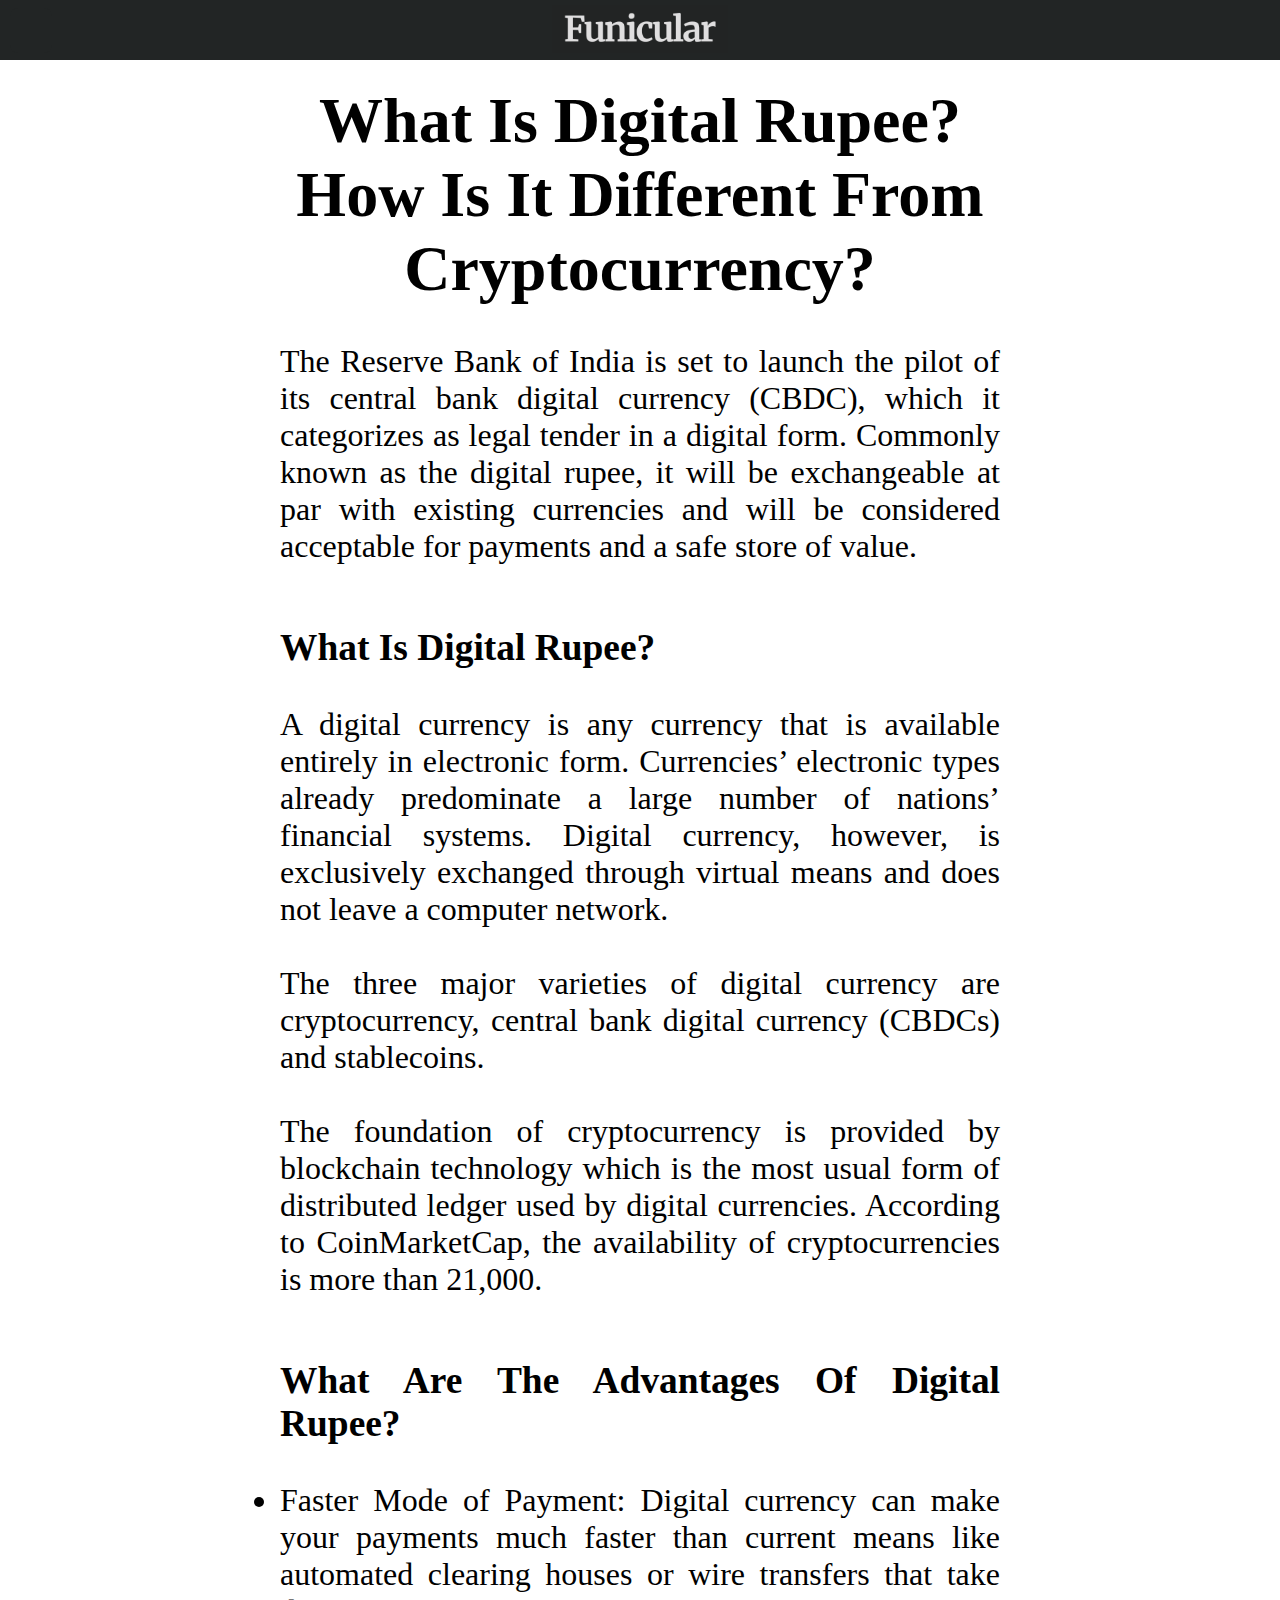
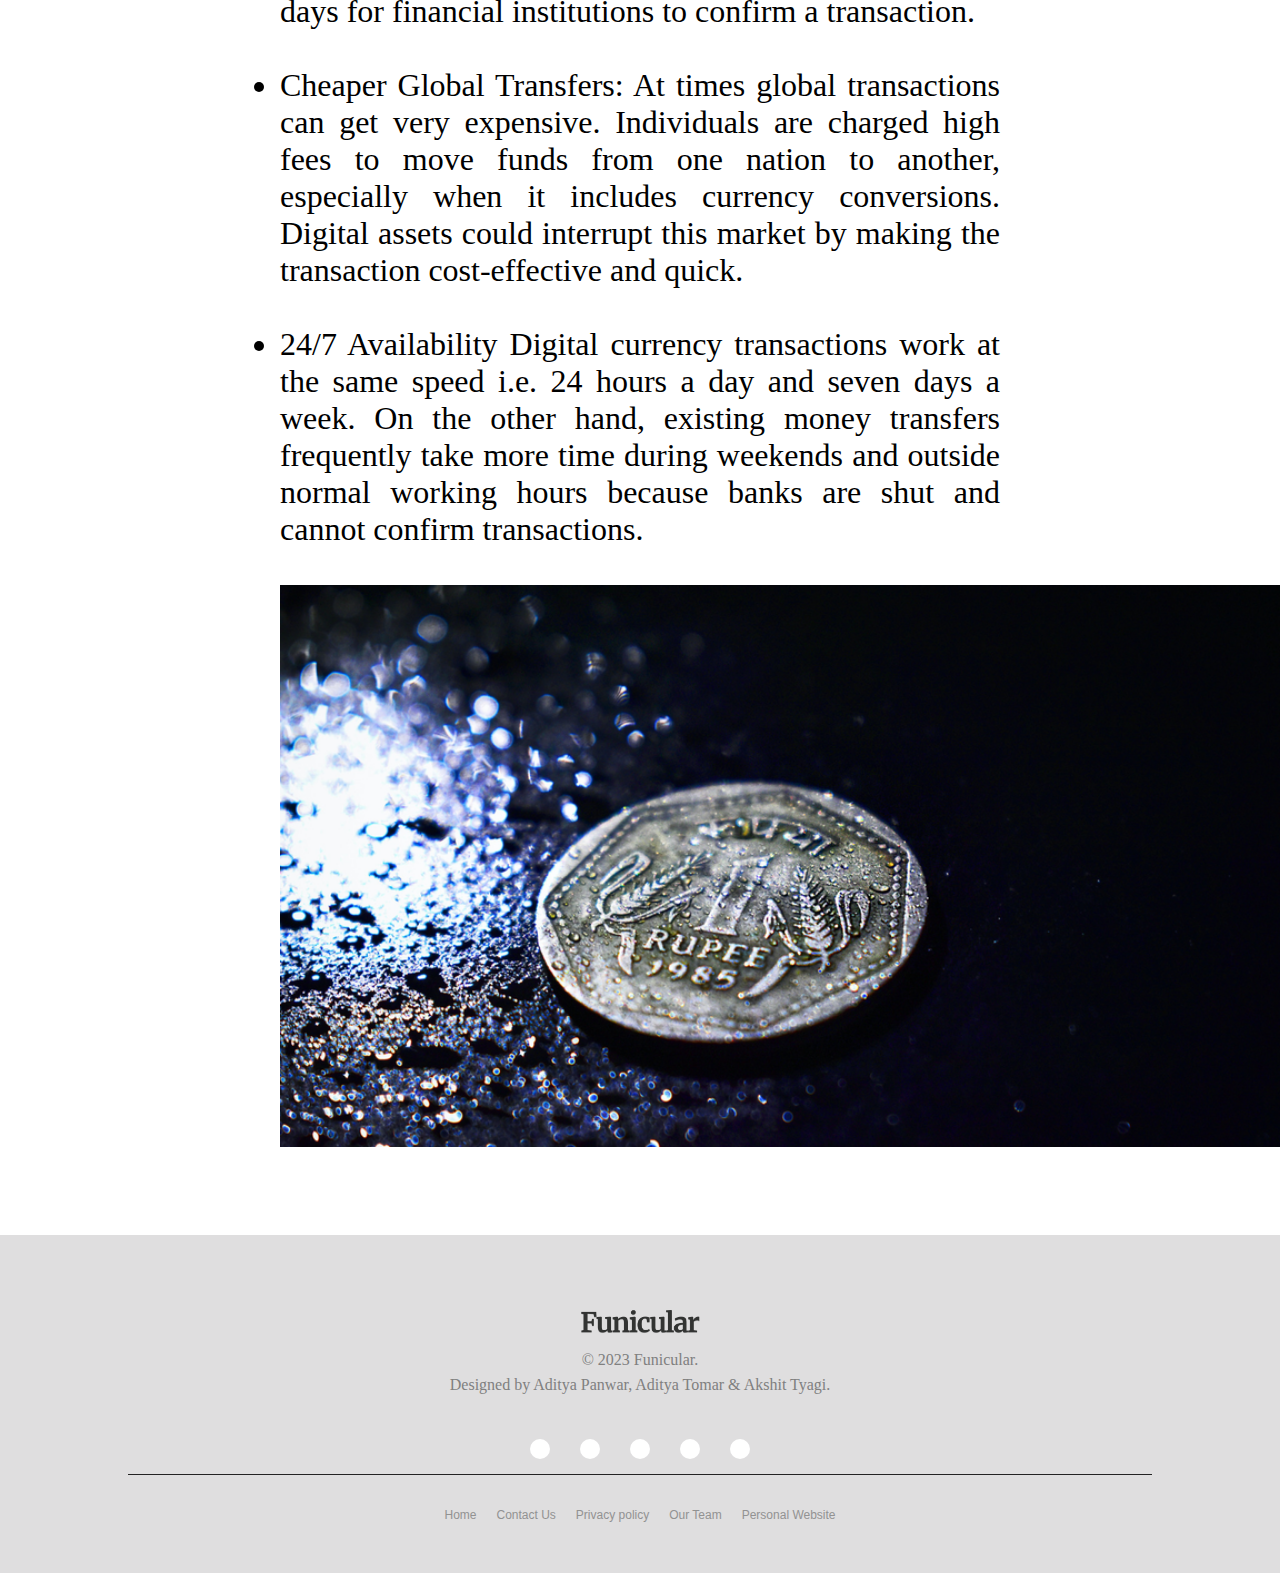
<file: digitalRupeeVsCrypto.html>
<!DOCTYPE html>
<html lang="en">

<head>
    <meta charset="UTF-8">
    <meta name="viewport" content="width=device-width, initial-scale=1.0">
    <title> What Is Digital Rupee? </title>
    <!-- fevicon -->
    <link rel="shortcut icon" href="assets/favicon_io/favicon.ico" type="image/x-icon">
    <!-- icons-->
    <link rel="stylesheet" href="https://cdnjs.cloudflare.com/ajax/libs/font-awesome/6.4.0/css/all.min.css"
        integrity="sha512-iecdLmaskl7CVkqkXNQ/ZH/XLlvWZOJyj7Yy7tcenmpD1ypASozpmT/E0iPtmFIB46ZmdtAc9eNBvH0H/ZpiBw=="
        crossorigin="anonymous" referrerpolicy="no-referrer" />
    <script src="https://ajax.googleapis.com/ajax/libs/jquery/3.5.1/jquery.min.js"></script>
    <link rel="stylesheet" href="css/header.css">
    <link rel="stylesheet" href="css/main.css">
    <link rel="stylesheet" href="css/footer.css">
</head>

<body>
    <header class="header">
        <div class="topbar">
            <div class="btn">
                <span class="fas fa-bars"></span>
            </div>
            <div class="logoblock">
                <div class="logo">
                    <span><a href="index.html">
                            <img src="assets/FunicularLogo-black.png" alt="FunicularLogo"
                                style="height: 48px;"></a></a></span>
                </div>
            </div>
            <div class="rightblock">
                <!-- for balancing the content of top bar -->
            </div>
        </div>
        <nav class="sidebar">
            <div class="text">Menu</div>
            <ul>
                <li><a href="index.html">Home</a></li>
                <li><a href="index.html">Blogs</a></li>
                <li><a href="#" id="team">Our Team <span class="fa fa-caret-down"></span></a>

                    <ul>
                        <li><a href="https://www.linkedin.com/in/adityapanwars/">Aditya</a></li>
                        <li><a href="https://www.linkedin.com/in/aditya-tomar-aba6b222b/">Aditya Tomar</a></li>
                        <li><a href="https://www.linkedin.com/in/adityapanwars/">Akshit Tyagi</a></li>
                    </ul>
                </li>
                <li><a href="https://banzo.carrd.co/">Contact Us</a></li>
                <li><a href="login.html">Login</a></li>
            </ul>
        </nav>
    </header>

    <main>
        <div style="padding: 40px 140px; margin: auto; justify-content: justify; text-align: justify; "
            class="main-body">
            <div class="main-content">
                <!-- Posting the content -->
                <h1 style="text-align: center;">What Is Digital Rupee? How Is It Different From Cryptocurrency?</h1><br>
                <div>The Reserve Bank of India is set to launch the pilot of its central bank digital currency (CBDC),
                    which it categorizes as legal tender in a digital form. Commonly known as the digital rupee, it will
                    be exchangeable at par with existing currencies and will be considered acceptable for payments and a
                    safe store of value. </div><br>
                <h3>What Is Digital Rupee?</h3><br>
                <div>A digital currency is any currency that is available entirely in electronic form. Currencies’
                    electronic types already predominate a large number of nations’ financial systems. Digital currency,
                    however, is exclusively exchanged through virtual means and does not leave a computer network.</div>
                <br>

                <div>The three major varieties of digital currency are cryptocurrency, central bank digital currency
                    (CBDCs) and stablecoins.</div><br>
                <div>The foundation of cryptocurrency is provided by blockchain technology which is the most usual form
                    of distributed ledger used by digital currencies. According to CoinMarketCap, the availability of
                    cryptocurrencies is more than 21,000. </div>
                <br>
                <h3>What Are The Advantages Of Digital Rupee?</h3><br>
                <ul class="digital">
                    <li>Faster Mode of Payment:
                        Digital currency can make your payments much faster than current means like automated clearing
                        houses or wire transfers that take days for financial institutions to confirm a transaction.
                    </li><br>
                    <li>Cheaper Global Transfers:
                        At times global transactions can get very expensive. Individuals are charged high fees to move
                        funds from one nation to another, especially when it includes currency conversions. Digital
                        assets could interrupt this market by making the transaction cost-effective and quick. </li><br>
                    <li>24/7 Availability
                        Digital currency transactions work at the same speed i.e. 24 hours a day and seven days a week.
                        On the other hand, existing money transfers frequently take more time during weekends and
                        outside normal working hours because banks are shut and cannot confirm transactions.</li>
                </ul><br>

                <div class="content-right">
                    <center>
                        <img src="assets/digitalMoneyVsCrypto.webp" alt="article" width="500px" height="auto"><br>
                    </center>
                </div>
            </div>
        </div>
    </main>
    <!-- footer -->
    <footer class="container-fluid bg-grey py-5">
        <div class="container">

            <div class="logo-part" style="border-bottom: 1px solid #232323; padding-top: 20px;">
                <a href="#"><img src="assets/FunicularLogo.png" class="w-50 logo-footer" alt="Funicular Logo"
                        height="100px" width="auto" />
                </a>
                <p>
                    &copy; 2023 Funicular.
                </p>
                <p id="designer">Designed by Aditya Panwar, Aditya Tomar & Akshit Tyagi.</p>
                <div class="social-icons">
                    <a href="https://www.instagram.com/adityapanwarrr/" target="_blank"><i
                            class="fa-brands fa-instagram"></i></a>
                    <a href="https://www.facebook.com/profile.php?id=100009645782825" target="_blank"><i
                            class="fa-brands fa-facebook"></i></a>
                    <a href="https://www.linkedin.com/in/adityapanwars/" target="_blank"><i
                            class="fa-brands fa-linkedin"></i></a>
                    <a href="https://twitter.com/adityapanwarr" target="_blank"><i class="fa-brands fa-twitter"></i></a>
                    <a href="https://github.com/BANZOM" target="_blank"><i class="fa-brands fa-github"></i></a>
                </div>

            </div>
            <div class="footerNav">
                <ul>
                    <li><a href="index.html">Home</a></li>
                    <li><a href="" target="_blank">Contact Us</a></li>
                    <li><a href="" target="_blank">Privacy policy</a></li>
                    <li><a href="">Our Team</a></li>
                    <li><a href="https://banzo.carrd.co/" target="_blank">Personal Website</a></li>
                </ul>
            </div>
        </div>
    </footer>


    <script src="js/script.js"></script>
</body>

</html>
</file>
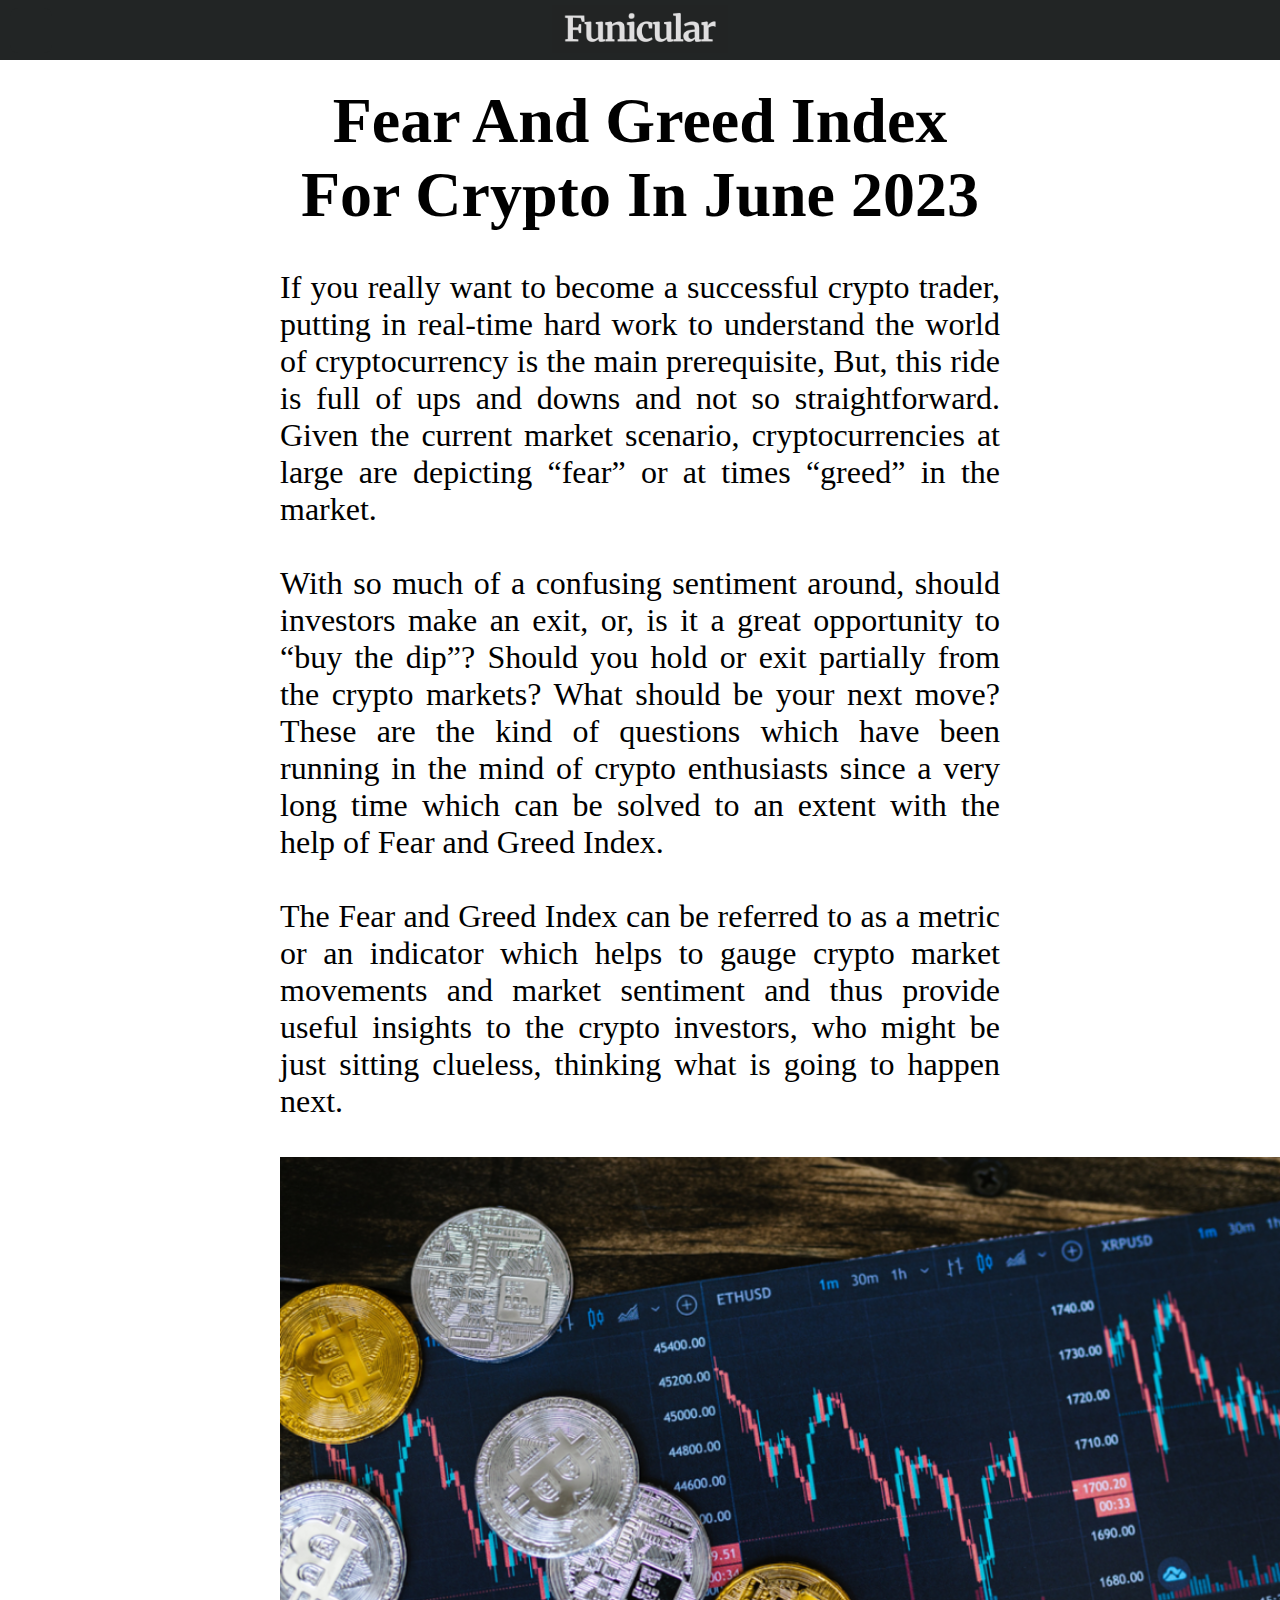
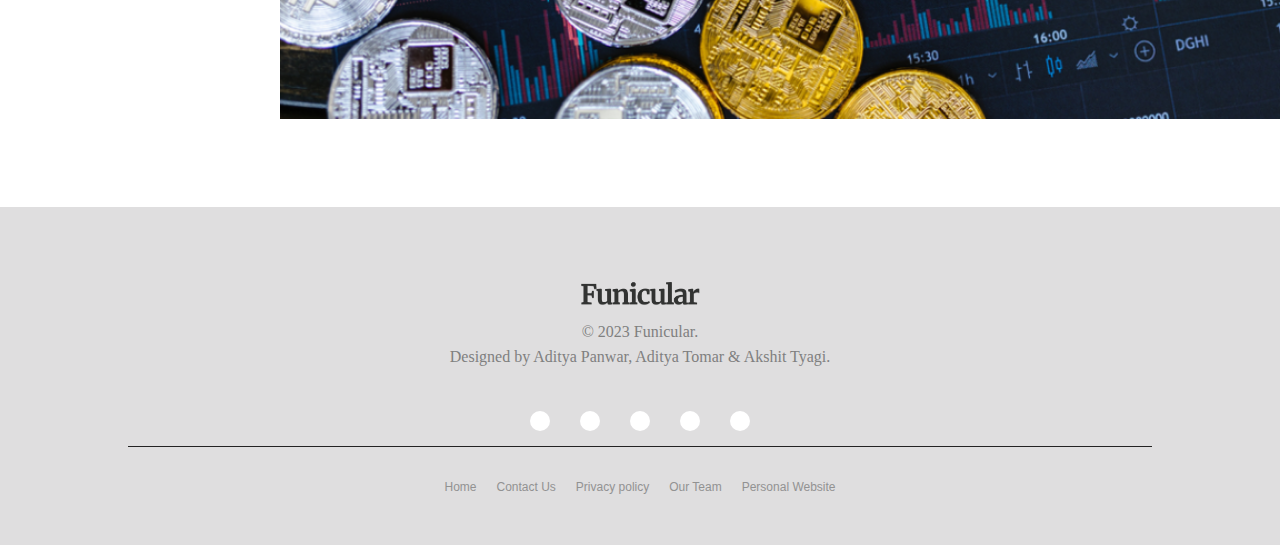
<file: fearAndGreedIndexOfCrypto.html>
<!DOCTYPE html>
<html lang="en">

<head>
    <meta charset="UTF-8">
    <meta name="viewport" content="width=device-width, initial-scale=1.0">
    <title> Fear And Greed Of Crypto </title>
    <!-- fevicon -->
    <link rel="shortcut icon" href="assets/favicon_io/favicon.ico" type="image/x-icon">
    <!-- icons-->
    <link rel="stylesheet" href="https://cdnjs.cloudflare.com/ajax/libs/font-awesome/6.4.0/css/all.min.css"
        integrity="sha512-iecdLmaskl7CVkqkXNQ/ZH/XLlvWZOJyj7Yy7tcenmpD1ypASozpmT/E0iPtmFIB46ZmdtAc9eNBvH0H/ZpiBw=="
        crossorigin="anonymous" referrerpolicy="no-referrer" />
    <script src="https://ajax.googleapis.com/ajax/libs/jquery/3.5.1/jquery.min.js"></script>
    <link rel="stylesheet" href="css/header.css">
    <link rel="stylesheet" href="css/main.css">
    <link rel="stylesheet" href="css/footer.css">
</head>

<body>
    <header class="header">
        <div class="topbar">
            <div class="btn">
                <span class="fas fa-bars"></span>
            </div>
            <div class="logoblock">
                <div class="logo">
                    <span><a href="index.html">
                            <img src="assets/FunicularLogo-black.png" alt="FunicularLogo"
                                style="height: 48px;"></a></a></span>
                </div>
            </div>
            <div class="rightblock">
                <!-- for balancing the content of top bar -->
            </div>
        </div>
        <nav class="sidebar">
            <div class="text">Menu</div>
            <ul>
                <li><a href="index.html">Home</a></li>
                <li><a href="index.html">Blogs</a></li>
                <li><a href="#" id="team">Our Team <span class="fa fa-caret-down"></span></a>

                    <ul>
                        <li><a href="https://www.linkedin.com/in/adityapanwars/">Aditya</a></li>
                        <li><a href="https://www.linkedin.com/in/aditya-tomar-aba6b222b/">Aditya Tomar</a></li>
                        <li><a href="https://www.linkedin.com/in/adityapanwars/">Akshit Tyagi</a></li>
                    </ul>
                </li>
                <li><a href="https://banzo.carrd.co/">Contact Us</a></li>
                <li><a href="login.html">Login</a></li>
            </ul>
        </nav>
    </header>

    <main>
        <div style="padding: 40px 140px; margin: auto; justify-content: justify; text-align: justify; "
            class="main-body">
            <div class="main-content">
                <!-- Posting the content -->
                <h1 style="text-align: center;">Fear And Greed Index For Crypto In June 2023</h1><br>
                <div>If you really want to become a successful crypto trader, putting in real-time hard work to
                    understand the world of cryptocurrency is the main prerequisite, But, this ride is full of ups and
                    downs and not so straightforward. Given the current market scenario, cryptocurrencies at large are
                    depicting “fear” or at times “greed” in the market.</div><br>
                <div>With so much of a confusing sentiment around, should investors make an exit, or, is it a great
                    opportunity to “buy the dip”? Should you hold or exit partially from the crypto markets? What should
                    be your next move? These are the kind of questions which have been running in the mind of crypto
                    enthusiasts since a very long time which can be solved to an extent with the help of Fear and Greed
                    Index.</div><br>
                <div>The Fear and Greed Index can be referred to as a metric or an indicator which helps to gauge crypto
                    market movements and market sentiment and thus provide useful insights to the crypto investors, who
                    might be just sitting clueless, thinking what is going to happen next.</div>
                <br>

                <div class="content-right">
                    <center>
                        <img src="assets/bitcoins.webp"
                            alt="article" width="500px" height="auto"><br>
                    </center>
                </div>
            </div>
        </div>
    </main>
    <!-- footer -->
    <footer class="container-fluid bg-grey py-5">
        <div class="container">

            <div class="logo-part" style="border-bottom: 1px solid #232323; padding-top: 20px;">
                <a href="#"><img src="assets/FunicularLogo.png" class="w-50 logo-footer" alt="Funicular Logo"
                        height="100px" width="auto" />
                </a>
                <p>
                    &copy; 2023 Funicular.
                </p>
                <p id="designer">Designed by Aditya Panwar, Aditya Tomar & Akshit Tyagi.</p>
                <div class="social-icons">
                    <a href="https://www.instagram.com/adityapanwarrr/" target="_blank"><i
                            class="fa-brands fa-instagram"></i></a>
                    <a href="https://www.facebook.com/profile.php?id=100009645782825" target="_blank"><i
                            class="fa-brands fa-facebook"></i></a>
                    <a href="https://www.linkedin.com/in/adityapanwars/" target="_blank"><i
                            class="fa-brands fa-linkedin"></i></a>
                    <a href="https://twitter.com/adityapanwarr" target="_blank"><i class="fa-brands fa-twitter"></i></a>
                    <a href="https://github.com/BANZOM" target="_blank"><i class="fa-brands fa-github"></i></a>
                </div>

            </div>
            <div class="footerNav">
                <ul>
                    <li><a href="index.html">Home</a></li>
                    <li><a href="" target="_blank">Contact Us</a></li>
                    <li><a href="" target="_blank">Privacy policy</a></li>
                    <li><a href="">Our Team</a></li>
                    <li><a href="https://banzo.carrd.co/" target="_blank">Personal Website</a></li>
                </ul>
            </div>
        </div>
    </footer>


    <script src="js/script.js"></script>
</body>

</html>
</file>
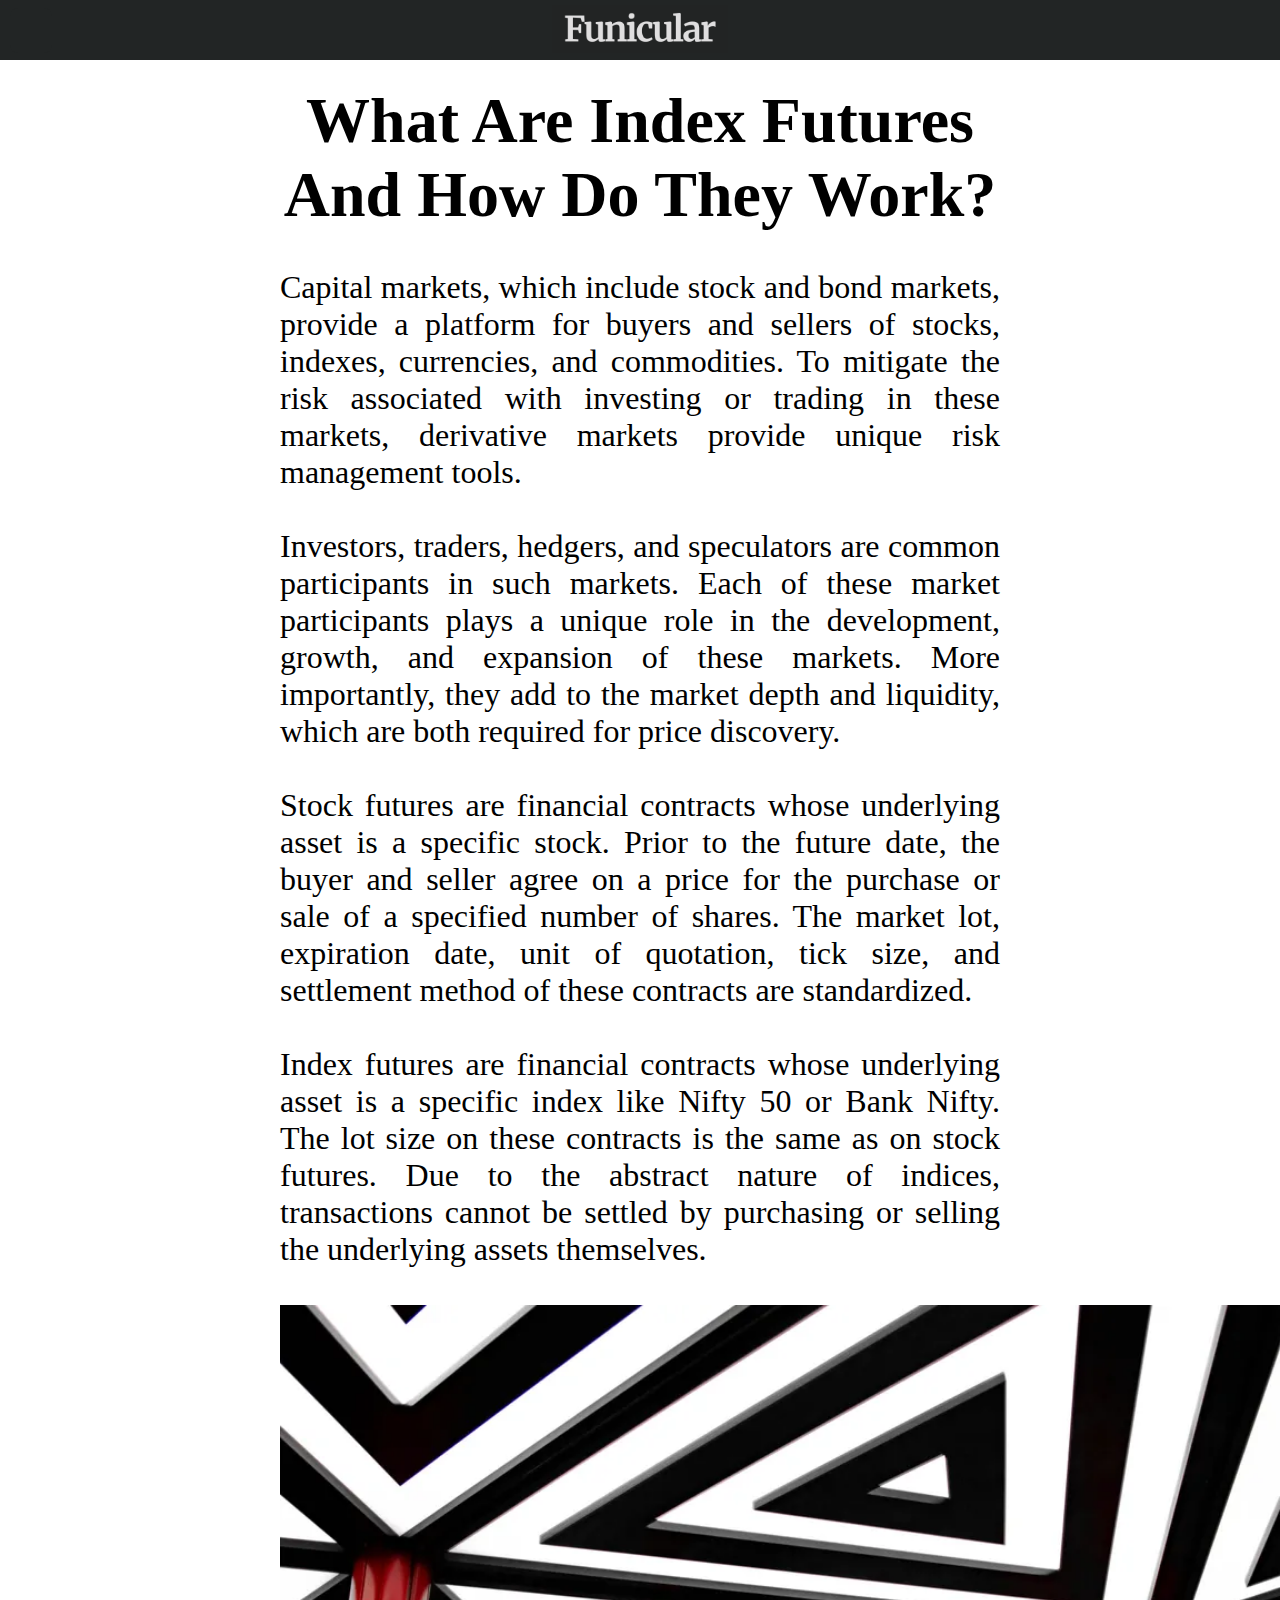
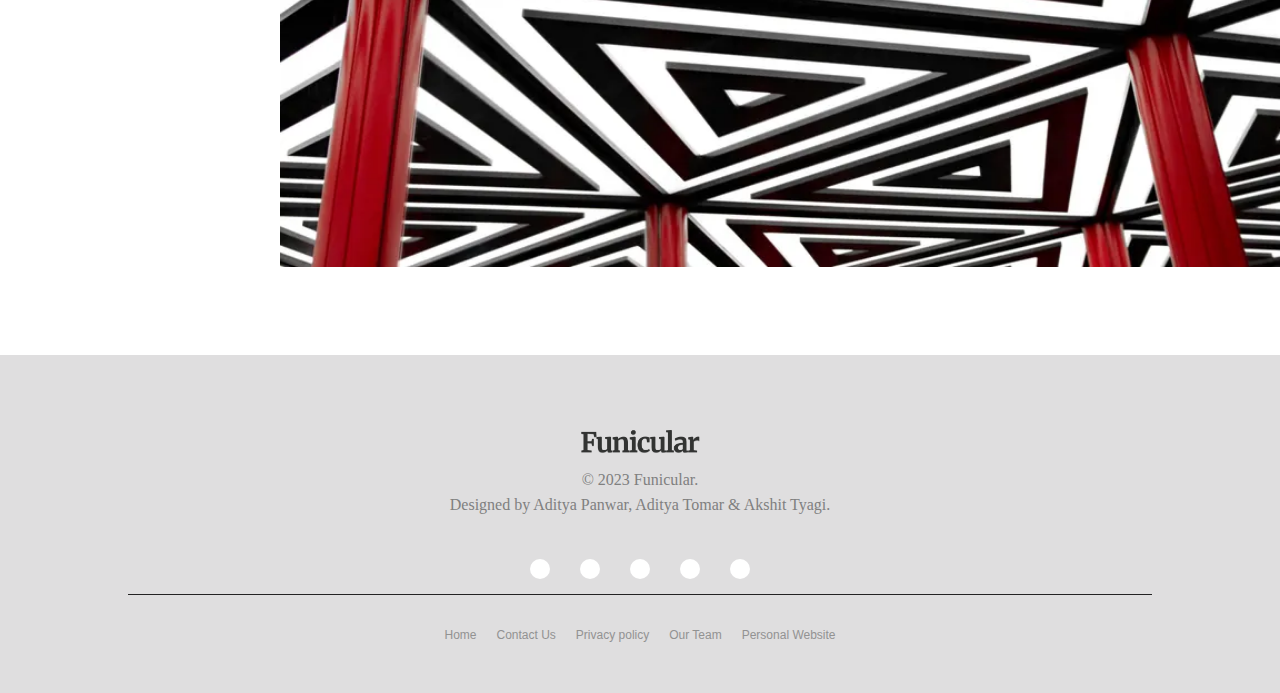
<file: indexFunds.html>
<!DOCTYPE html>
<html lang="en">

<head>
    <meta charset="UTF-8">
    <meta name="viewport" content="width=device-width, initial-scale=1.0">
    <title>About Index Funds</title>
    <!-- fevicon -->
    <link rel="shortcut icon" href="assets/favicon_io/favicon.ico" type="image/x-icon">
    <!-- icons-->
    <link rel="stylesheet" href="https://cdnjs.cloudflare.com/ajax/libs/font-awesome/6.4.0/css/all.min.css"
        integrity="sha512-iecdLmaskl7CVkqkXNQ/ZH/XLlvWZOJyj7Yy7tcenmpD1ypASozpmT/E0iPtmFIB46ZmdtAc9eNBvH0H/ZpiBw=="
        crossorigin="anonymous" referrerpolicy="no-referrer" />
    <script src="https://ajax.googleapis.com/ajax/libs/jquery/3.5.1/jquery.min.js"></script>
    <link rel="stylesheet" href="css/header.css">
    <link rel="stylesheet" href="css/main.css">
    <link rel="stylesheet" href="css/footer.css">
</head>

<body>
    <header class="header">
        <div class="topbar">
            <div class="btn">
                <span class="fas fa-bars"></span>
            </div>
            <div class="logoblock">
                <div class="logo">
                    <span><a href="index.html">
                            <img src="assets/FunicularLogo-black.png" alt="FunicularLogo"
                                style="height: 48px;"></a></a></span>
                </div>
            </div>
            <div class="rightblock">
                <!-- for balancing the content of top bar -->
            </div>
        </div>
        <nav class="sidebar">
            <div class="text">Menu</div>
            <ul>
                <li><a href="index.html">Home</a></li>
                <li><a href="index.html">Blogs</a></li>
                <li><a href="#" id="team">Our Team <span class="fa fa-caret-down"></span></a>

                    <ul>
                        <li><a href="https://www.linkedin.com/in/adityapanwars/">Aditya</a></li>
                        <li><a href="https://www.linkedin.com/in/aditya-tomar-aba6b222b/">Aditya Tomar</a></li>
                        <li><a href="https://www.linkedin.com/in/adityapanwars/">Akshit Tyagi</a></li>
                    </ul>
                </li>
                <li><a href="https://banzo.carrd.co/">Contact Us</a></li>
                <li><a href="login.html">Login</a></li>
            </ul>
        </nav>
    </header>

    <main>
        <div style="padding: 40px 140px; margin: auto; justify-content: justify; text-align: justify; " class="main-body">
            <div class="main-content">
                <h1 style="text-align: center;">What Are Index Futures And How Do They Work?</h1><br>
    <div>Capital markets, which include stock and bond markets, provide a platform for buyers and sellers of stocks, indexes, currencies, and commodities. To mitigate the risk associated with investing or trading in these markets, derivative markets provide unique risk management tools.</div><br>
    <div>Investors, traders, hedgers, and speculators are common participants in such markets. Each of these market participants plays a unique role in the development, growth, and expansion of these markets. More importantly, they add to the market depth and liquidity, which are both required for price discovery.</div><br>

    <div>Stock futures are financial contracts whose underlying asset is a specific stock. Prior to the future date, the buyer and seller agree on a price for the purchase or sale of a specified number of shares. The market lot, expiration date, unit of quotation, tick size, and settlement method of these contracts are standardized.</div><br>
    <div>Index futures are financial contracts whose underlying asset is a specific index like Nifty 50 or Bank Nifty. The lot size on these contracts is the same as on stock futures.  Due to the abstract nature of indices, transactions cannot be settled by purchasing or selling the underlying assets themselves. </div>
    <br>
    </div>
    <div class="content-right">
        <center>
          <img src="assets/index-funds.webp" alt="article" width="500px"
            height="auto"><br>
        </center>
            </div>
        </div>
    </main>
    <!-- footer -->
    <footer class="container-fluid bg-grey py-5">
        <div class="container">

            <div class="logo-part" style="border-bottom: 1px solid #232323; padding-top: 20px;">
                <a href="#"><img src="assets/FunicularLogo.png" class="w-50 logo-footer" alt="Funicular Logo"
                        height="100px" width="auto" />
                </a>
                <p>
                    &copy; 2023 Funicular.
                </p>
                <p id="designer">Designed by Aditya Panwar, Aditya Tomar & Akshit Tyagi.</p>
                <div class="social-icons">
                    <a href="https://www.instagram.com/adityapanwarrr/" target="_blank"><i
                            class="fa-brands fa-instagram"></i></a>
                    <a href="https://www.facebook.com/profile.php?id=100009645782825" target="_blank"><i
                            class="fa-brands fa-facebook"></i></a>
                    <a href="https://www.linkedin.com/in/adityapanwars/" target="_blank"><i
                            class="fa-brands fa-linkedin"></i></a>
                    <a href="https://twitter.com/adityapanwarr" target="_blank"><i class="fa-brands fa-twitter"></i></a>
                    <a href="https://github.com/BANZOM" target="_blank"><i class="fa-brands fa-github"></i></a>
                </div>

            </div>
            <div class="footerNav">
                <ul>
                    <li><a href="index.html">Home</a></li>
                    <li><a href="" target="_blank">Contact Us</a></li>
                    <li><a href="" target="_blank">Privacy policy</a></li>
                    <li><a href="">Our Team</a></li>
                    <li><a href="https://banzo.carrd.co/" target="_blank">Personal Website</a></li>
                </ul>
            </div>
        </div>
    </footer>


    <script src="js/script.js"></script>
</body>

</html>
</file>
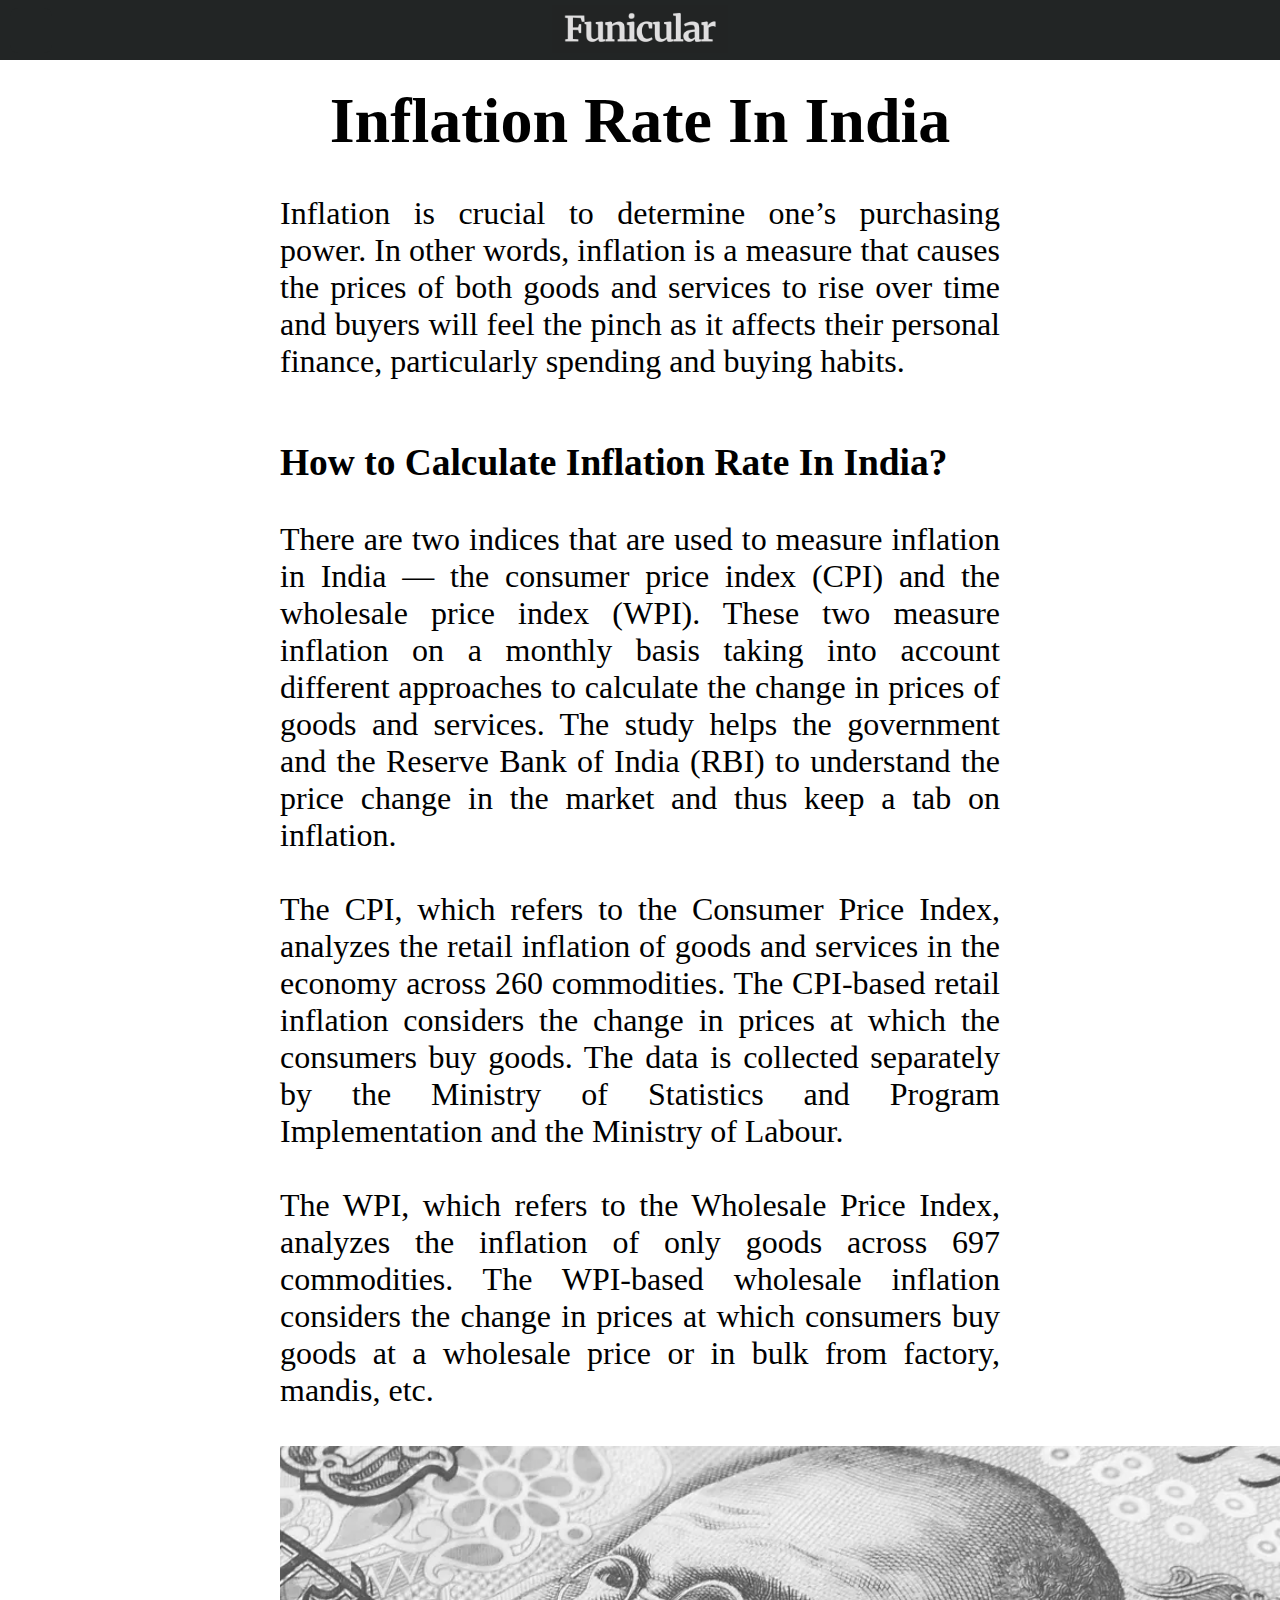
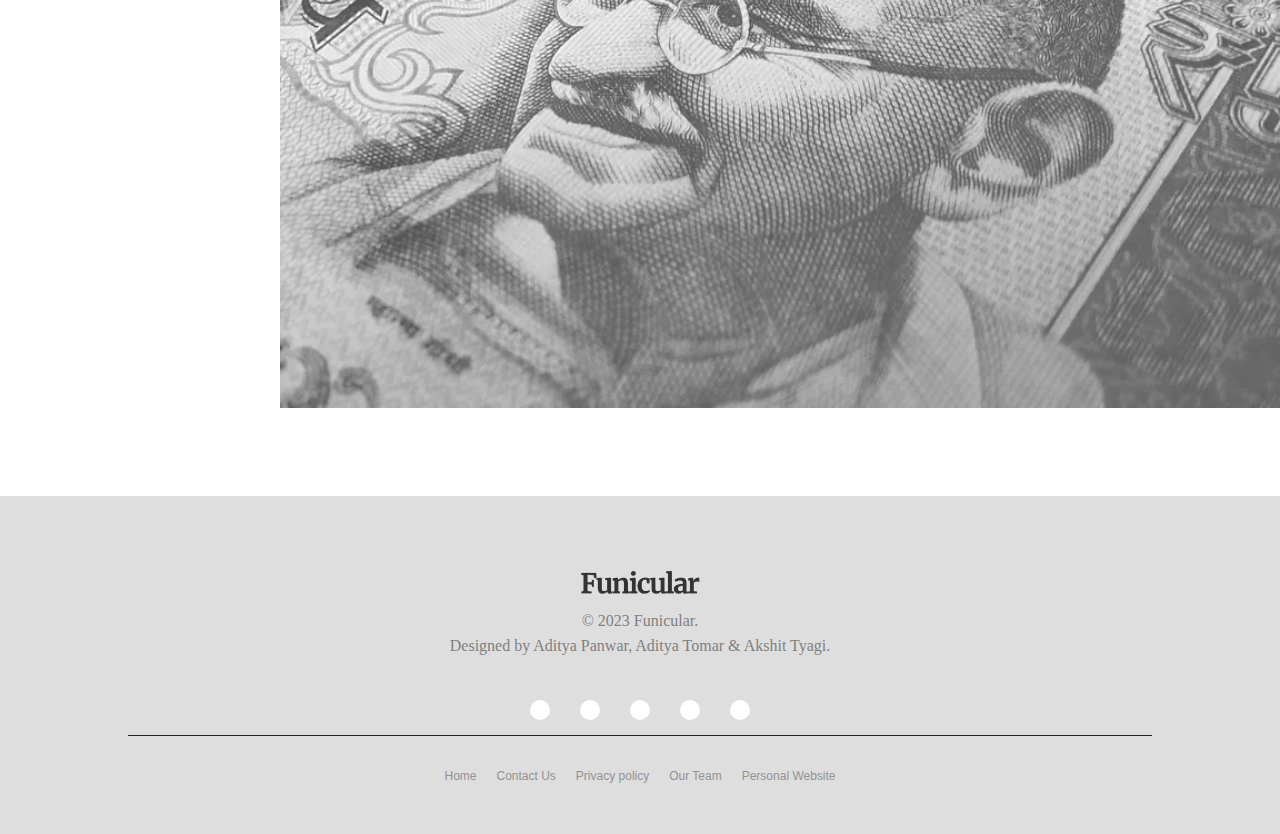
<file: inflationRateinIndia.html>
<!DOCTYPE html>
<html lang="en">

<head>
    <meta charset="UTF-8">
    <meta name="viewport" content="width=device-width, initial-scale=1.0">
    <title> Inflation Rate In India </title>
    <!-- fevicon -->
    <link rel="shortcut icon" href="assets/favicon_io/favicon.ico" type="image/x-icon">
    <!-- icons-->
    <link rel="stylesheet" href="https://cdnjs.cloudflare.com/ajax/libs/font-awesome/6.4.0/css/all.min.css"
        integrity="sha512-iecdLmaskl7CVkqkXNQ/ZH/XLlvWZOJyj7Yy7tcenmpD1ypASozpmT/E0iPtmFIB46ZmdtAc9eNBvH0H/ZpiBw=="
        crossorigin="anonymous" referrerpolicy="no-referrer" />
    <script src="https://ajax.googleapis.com/ajax/libs/jquery/3.5.1/jquery.min.js"></script>
    <link rel="stylesheet" href="css/header.css">
    <link rel="stylesheet" href="css/main.css">
    <link rel="stylesheet" href="css/footer.css">
</head>

<body>
    <header class="header">
        <div class="topbar">
            <div class="btn">
                <span class="fas fa-bars"></span>
            </div>
            <div class="logoblock">
                <div class="logo">
                    <span><a href="index.html">
                            <img src="assets/FunicularLogo-black.png" alt="FunicularLogo"
                                style="height: 48px;"></a></a></span>
                </div>
            </div>
            <div class="rightblock">
                <!-- for balancing the content of top bar -->
            </div>
        </div>
        <nav class="sidebar">
            <div class="text">Menu</div>
            <ul>
                <li><a href="index.html">Home</a></li>
                <li><a href="index.html">Blogs</a></li>
                <li><a href="#" id="team">Our Team <span class="fa fa-caret-down"></span></a>

                    <ul>
                        <li><a href="https://www.linkedin.com/in/adityapanwars/">Aditya</a></li>
                        <li><a href="https://www.linkedin.com/in/aditya-tomar-aba6b222b/">Aditya Tomar</a></li>
                        <li><a href="https://www.linkedin.com/in/adityapanwars/">Akshit Tyagi</a></li>
                    </ul>
                </li>
                <li><a href="https://banzo.carrd.co/">Contact Us</a></li>
                <li><a href="login.html">Login</a></li>
            </ul>
        </nav>
    </header>

    <main>
        <div style="padding: 40px 140px; margin: auto; justify-content: justify; text-align: justify; "
            class="main-body">
            <div class="main-content">
                <!-- Posting the content -->
                <h1 style="text-align: center;">Inflation Rate In India</h1><br>
                <div>Inflation is crucial to determine one’s purchasing power. In other words, inflation is a measure
                    that causes the prices of both goods and services to rise over time and buyers will feel the pinch
                    as it affects their personal finance, particularly spending and buying habits. </div><br>
                <h3>How to Calculate Inflation Rate In India?</h3><br>
                <div>There are two indices that are used to measure inflation in India — the consumer price index (CPI)
                    and the wholesale price index (WPI). These two measure inflation on a monthly basis taking into
                    account different approaches to calculate the change in prices of goods and services. The study
                    helps the government and the Reserve Bank of India (RBI) to understand the price change in the
                    market and thus keep a tab on inflation.

                </div><br>

                <div>The CPI, which refers to the Consumer Price Index, analyzes the retail inflation of goods and
                    services in the economy across 260 commodities. The CPI-based retail inflation considers the change
                    in prices at which the consumers buy goods. The data is collected separately by the Ministry of
                    Statistics and Program Implementation and the Ministry of Labour.</div><br>
                <div>The WPI, which refers to the Wholesale Price Index, analyzes the inflation of only goods across 697
                    commodities. The WPI-based wholesale inflation considers the change in prices at which consumers buy
                    goods at a wholesale price or in bulk from factory, mandis, etc.</div>
                <br>
                <center>
                    <img src="assets/inflation-rate.webp" alt="article" width="500px" height="auto"><br>
                </center>
            </div>

        </div>


    </main>
    <!-- footer -->
    <footer class="container-fluid bg-grey py-5">
        <div class="container">

            <div class="logo-part" style="border-bottom: 1px solid #232323; padding-top: 20px;">
                <a href="#"><img src="assets/FunicularLogo.png" class="w-50 logo-footer" alt="Funicular Logo"
                        height="100px" width="auto" />
                </a>
                <p>
                    &copy; 2023 Funicular.
                </p>
                <p id="designer">Designed by Aditya Panwar, Aditya Tomar & Akshit Tyagi.</p>
                <div class="social-icons">
                    <a href="https://www.instagram.com/adityapanwarrr/" target="_blank"><i
                            class="fa-brands fa-instagram"></i></a>
                    <a href="https://www.facebook.com/profile.php?id=100009645782825" target="_blank"><i
                            class="fa-brands fa-facebook"></i></a>
                    <a href="https://www.linkedin.com/in/adityapanwars/" target="_blank"><i
                            class="fa-brands fa-linkedin"></i></a>
                    <a href="https://twitter.com/adityapanwarr" target="_blank"><i class="fa-brands fa-twitter"></i></a>
                    <a href="https://github.com/BANZOM" target="_blank"><i class="fa-brands fa-github"></i></a>
                </div>

            </div>
            <div class="footerNav">
                <ul>
                    <li><a href="index.html">Home</a></li>
                    <li><a href="" target="_blank">Contact Us</a></li>
                    <li><a href="" target="_blank">Privacy policy</a></li>
                    <li><a href="">Our Team</a></li>
                    <li><a href="https://banzo.carrd.co/" target="_blank">Personal Website</a></li>
                </ul>
            </div>
        </div>
    </footer>


    <script src="js/script.js"></script>
</body>

</html>
</file>
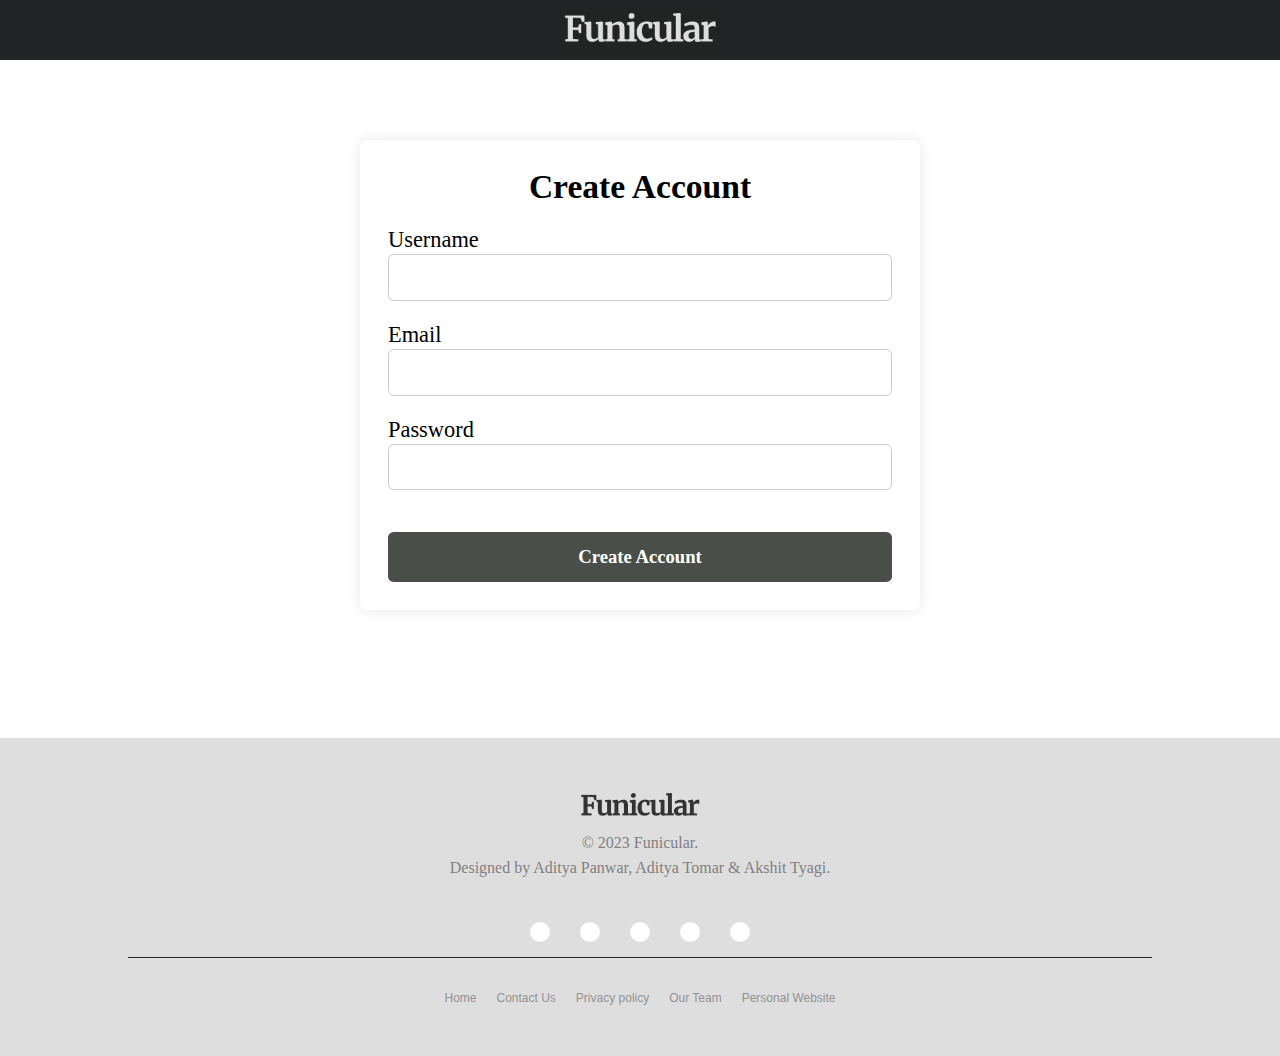
<file: login.html>
<!DOCTYPE html>
<html>

<head>
  <title>Funicular Login</title>
  <link rel="stylesheet" href="https://cdnjs.cloudflare.com/ajax/libs/font-awesome/6.4.0/css/all.min.css"
    integrity="sha512-iecdLmaskl7CVkqkXNQ/ZH/XLlvWZOJyj7Yy7tcenmpD1ypASozpmT/E0iPtmFIB46ZmdtAc9eNBvH0H/ZpiBw=="
    crossorigin="anonymous" referrerpolicy="no-referrer" />
  <link rel="shortcut icon" href="assets/favicon_io/favicon.ico" type="image/x-icon">

  <style>
    .login {
      position: static;
      margin-top: 100px;
      margin-bottom: 10%;
    }

    .login-container {
      max-width: 400px;
      margin: 0 auto;
      padding: 20px;
      background-color: #ffffff;
      border-radius: 5px;
      box-shadow: 0 0 10px rgba(0, 0, 0, 0.1);
    }

    h2 {
      text-align: center;
    }

    label {
      display: block;
      margin-bottom: 1px;
      margin-top: 15px;
    }

    input[type="text"],
    input[type="email"],
    input[type="password"] {
      width: 100%;
      padding: 8px;
      border: 1px solid #ccc;
      border-radius: 4px;
      box-sizing: border-box;
    }

    input[type="submit"] {
      margin-top: 30px;
      width: 100%;
      padding: 10px;
      background-color: #494e49;
      border: none;
      color: #fff;
      font-weight: bold;
      cursor: pointer;
      border-radius: 4px;
    }

    input[type="submit"]:hover {
      background-color: #0d0a0e;
    }
  </style>
  <link rel="stylesheet" href="css/header.css">
  <link rel="stylesheet" href="css/main.css">
  <link rel="stylesheet" href="css/footer.css">
</head>

<body>
  <header class="header">
    <div class="topbar">
      <div class="btn">
        <span class="fas fa-bars"></span>
      </div>
      <div class="logoblock">
        <div class="logo">
          <span><a href="index.html">
              <img src="assets/FunicularLogo-black.png" alt="FunicularLogo" style="height: 48px;"></a></a></span>
        </div>
      </div>
      <div class="rightblock">

      </div>
    </div>
    <nav class="sidebar">
      <div class="text">Menu</div>
      <ul>
        <li><a href="index.html">Home</a></li>
        <li><a href="index.html">Blogs</a></li>
        <li><a href="#" id="team">Our Team <span class="fa fa-caret-down"></span></a>

          <ul>
            <li><a href="https://www.linkedin.com/in/adityapanwars/">Aditya</a></li>
            <li><a href="https://www.linkedin.com/in/aditya-tomar-aba6b222b/">Aditya Tomar</a></li>
            <li><a href="https://www.linkedin.com/in/adityapanwars/">Akshit Tyagi</a></li>
          </ul>
        </li>
        <li><a href="https://banzo.carrd.co/">Contact Us</a></li>
      </ul>
    </nav>
  </header>


  <main>
    <div style="zoom: 70%;" class="login">
      <div class="login-container">
        <h2>Create Account</h2>
        <form onsubmit="return validateForm()">
          <label for="username">Username</label>
          <input type="text" id="username" name="username" required>

          <label for="email">Email</label>
          <input type="email" id="email" name="email" required>

          <label for="password">Password</label>
          <input type="password" id="password" name="password" required>

          <input type="submit" value="Create Account">
        </form>
      </div>
    </div>
  </main>



  <!-- Footer-->


  <footer class="container-fluid bg-grey py-5" style="margin-bottom: 0%;">
    <div class="container">

      <div class="logo-part" style="border-bottom: 1px solid #232323;">
        <a href="#"><img src="assets/FunicularLogo.png" class="w-50 logo-footer" alt="Funicular Logo" height="100px"
            width="auto" />
        </a>
        <p>
          &copy; 2023 Funicular.
        </p>
        <p id="designer">Designed by Aditya Panwar, Aditya Tomar & Akshit Tyagi.</p>
        <div class="social-icons">
          <a href="https://www.instagram.com/adityapanwarrr/" target="_blank"><i class="fa-brands fa-instagram"></i></a>
          <a href="https://www.facebook.com/profile.php?id=100009645782825" target="_blank"><i
              class="fa-brands fa-facebook"></i></a>
          <a href="https://www.linkedin.com/in/adityapanwars/" target="_blank"><i class="fa-brands fa-linkedin"></i></a>
          <a href="https://twitter.com/adityapanwarr" target="_blank"><i class="fa-brands fa-twitter"></i></a>
          <a href="https://github.com/BANZOM" target="_blank"><i class="fa-brands fa-github"></i></a>
        </div>

      </div>
      <div class="footerNav">
        <ul>
          <li><a href="index.html">Home</a></li>
          <li><a href="" target="_blank">Contact Us</a></li>
          <li><a href="" target="_blank">Privacy policy</a></li>
          <li><a href="">Our Team</a></li>
          <li><a href="https://banzo.carrd.co/" target="_blank">Personal Website</a></li>
        </ul>
      </div>
    </div>
  </footer>

  <script src="js/script.js"></script>
</body>

</html>
</file>
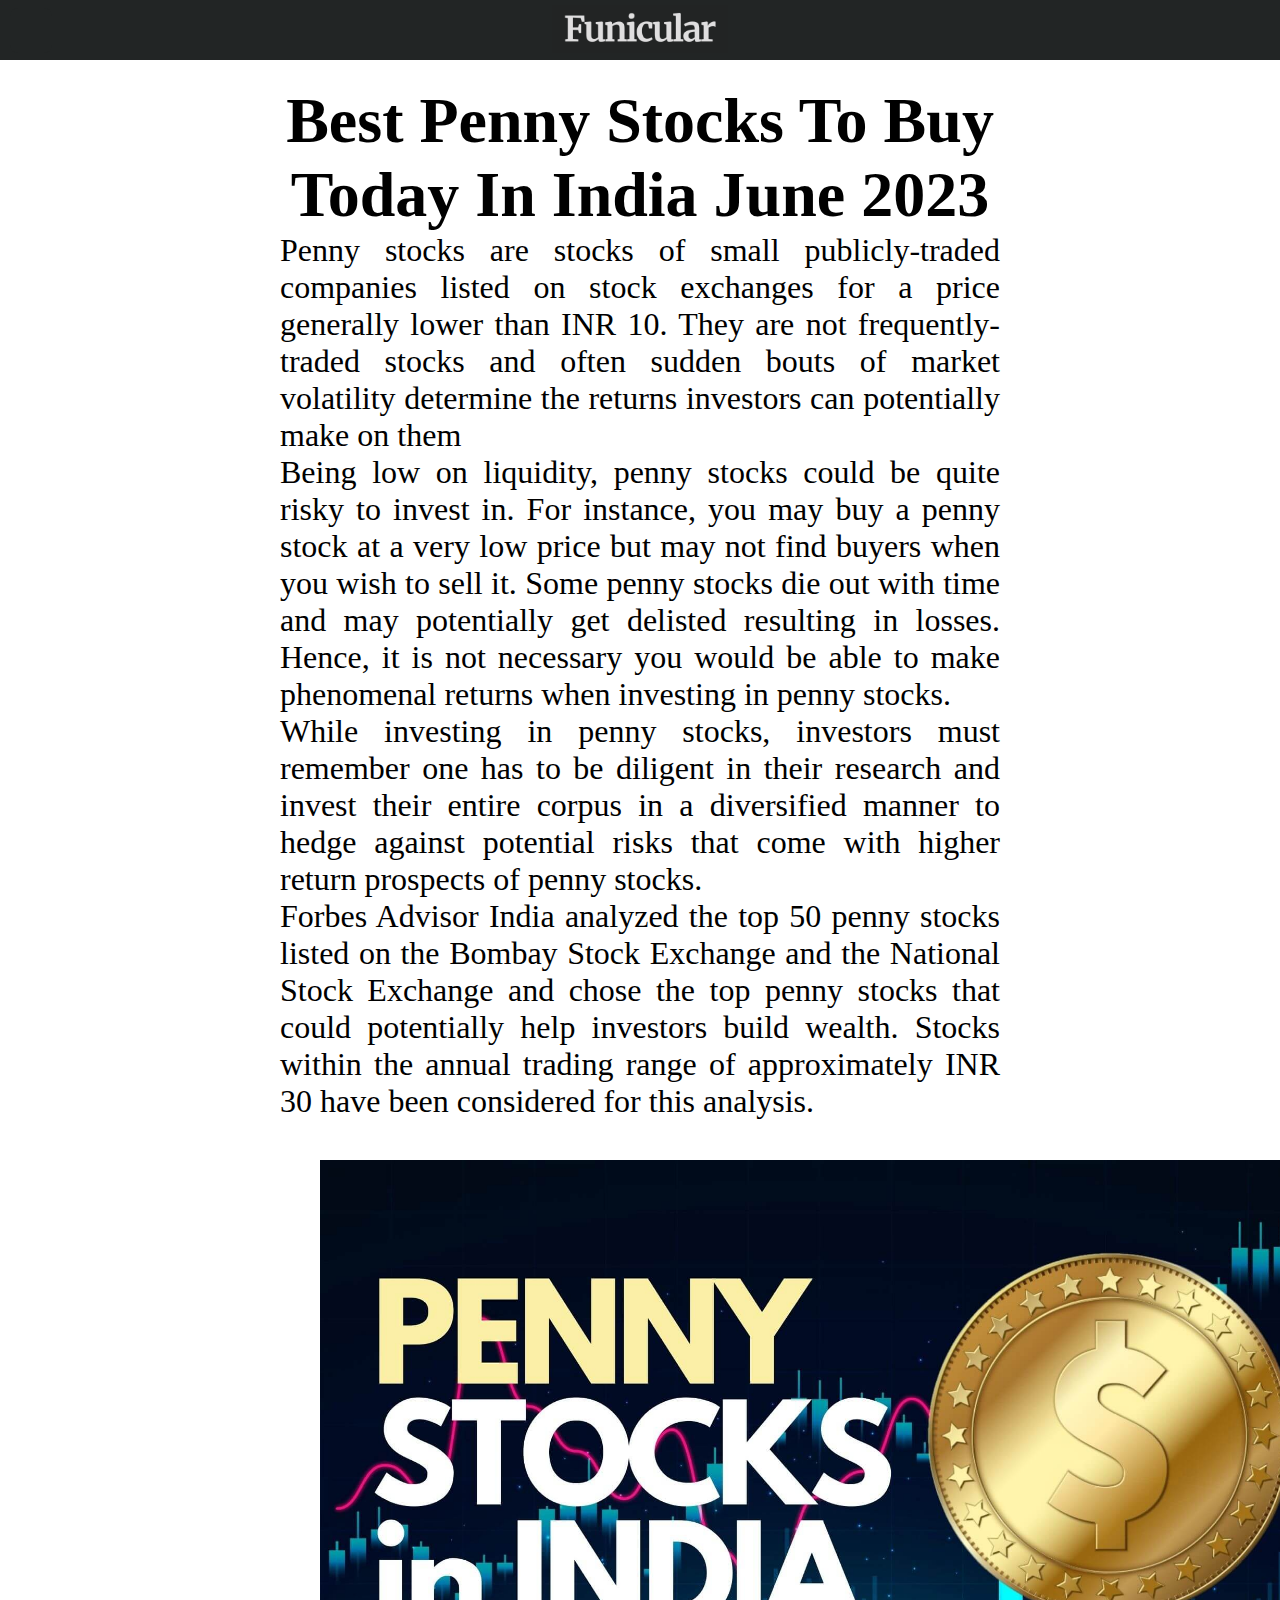
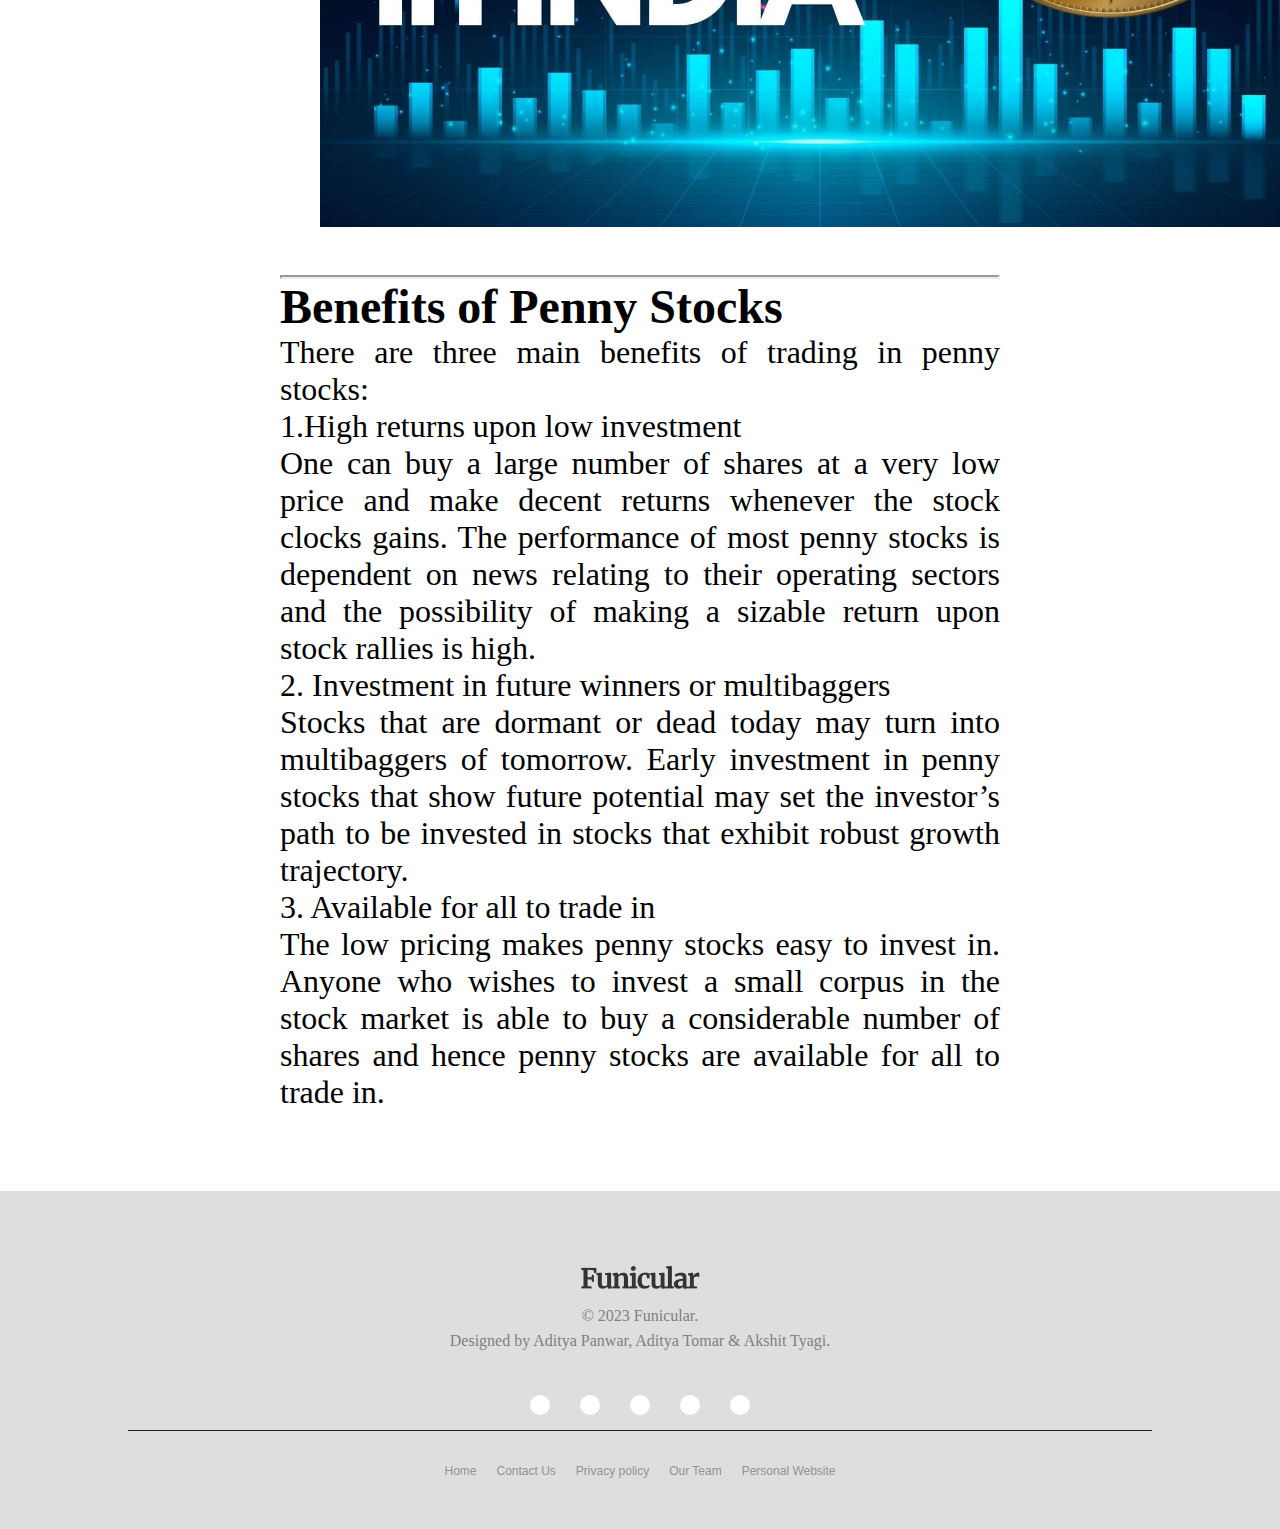
<file: pennyStock.html>
<!DOCTYPE html>
<html lang="en">

<head>
    <meta charset="UTF-8">
    <meta name="viewport" content="width=device-width, initial-scale=1.0">
    <title>Best Pennystock To Buy</title>
    <!-- fevicon -->
    <link rel="shortcut icon" href="assets/favicon_io/favicon.ico" type="image/x-icon">
    <!-- icons-->
    <link rel="stylesheet" href="https://cdnjs.cloudflare.com/ajax/libs/font-awesome/6.4.0/css/all.min.css"
        integrity="sha512-iecdLmaskl7CVkqkXNQ/ZH/XLlvWZOJyj7Yy7tcenmpD1ypASozpmT/E0iPtmFIB46ZmdtAc9eNBvH0H/ZpiBw=="
        crossorigin="anonymous" referrerpolicy="no-referrer" />
    <script src="https://ajax.googleapis.com/ajax/libs/jquery/3.5.1/jquery.min.js"></script>
    <link rel="stylesheet" href="css/header.css">
    <link rel="stylesheet" href="css/main.css">
    <link rel="stylesheet" href="css/footer.css">
</head>

<body>
    <header class="header">
        <div class="topbar">
            <div class="btn">
                <span class="fas fa-bars"></span>
            </div>
            <div class="logoblock">
                <div class="logo">
                    <span><a href="index.html">
                            <img src="assets/FunicularLogo-black.png" alt="FunicularLogo"
                                style="height: 48px;"></a></a></span>
                </div>
            </div>
            <div class="rightblock">
                <!-- for balancing the content of top bar -->
            </div>
        </div>
        <nav class="sidebar">
            <div class="text">Menu</div>
            <ul>
                <li><a href="index.html">Home</a></li>
                <li><a href="index.html">Blogs</a></li>
                <li><a href="#" id="team">Our Team <span class="fa fa-caret-down"></span></a>

                    <ul>
                        <li><a href="https://www.linkedin.com/in/adityapanwars/">Aditya</a></li>
                        <li><a href="https://www.linkedin.com/in/aditya-tomar-aba6b222b/">Aditya Tomar</a></li>
                        <li><a href="https://www.linkedin.com/in/adityapanwars/">Akshit Tyagi</a></li>
                    </ul>
                </li>
                <li><a href="https://banzo.carrd.co/">Contact Us</a></li>
                <li><a href="login.html">Login</a></li>
            </ul>
        </nav>
    </header>

    <main>
        <div style="padding: 40px 140px; margin: auto; justify-content: justify; text-align: justify; " class="main-body">
            <div class="main-content">
                <h1 style="text-align: center;">Best Penny Stocks To Buy Today In India June 2023</h2>

                <div class="content-left">

                    <p>Penny stocks are stocks of small publicly-traded companies listed on stock exchanges for a price
                        generally
                        lower than INR 10.
                        They are not frequently-traded stocks and often sudden bouts of market volatility determine the
                        returns
                        investors can potentially make on them</p>
                </div>

                <div class="content-left">
                    <p>Being low on liquidity, penny stocks could be quite risky to invest in. For instance, you may buy
                        a penny stock
                        at a very low price but may not find buyers when you wish to sell it. Some penny stocks die out
                        with time and
                        may potentially get delisted resulting in losses. Hence, it is not necessary you would be able
                        to make
                        phenomenal returns when investing in penny stocks.</p>
                </div>
                <p>While investing in penny stocks, investors must remember one has to be diligent in their research and
                    invest
                    their entire corpus in a diversified manner to hedge against potential risks that come with higher
                    return
                    prospects of penny stocks.</p>
                <p>Forbes Advisor India analyzed the top 50 penny stocks listed on the Bombay Stock Exchange and the
                    National Stock
                    Exchange and chose the top penny stocks that could potentially help investors build wealth. Stocks
                    within the
                    annual trading range of approximately INR 30 have been considered for this analysis.</p>

                <div class="content-right" style="padding: 20px;">
                    <center>
                        <img src="assets/What-are-Penny-Stocks-in-India-Pros-cons-how-to-trade.jpg" alt="article"
                            width="500px" height="auto">
                    </center>
                </div>


                <hr>
                <h2>Benefits of Penny Stocks</h1>
                <p>There are three main benefits of trading in penny stocks:</p>
                <p>1.High returns upon low investment </p>
                <p>One can buy a large number of shares at a very low price and make decent returns whenever the stock
                    clocks gains.
                    The performance of most penny stocks is dependent on news relating to their operating sectors and
                    the possibility
                    of making a sizable return upon stock rallies is high.
                </p>
                <p>2. Investment in future winners or multibaggers</p>
                <p> Stocks that are dormant or dead today may turn into multibaggers of tomorrow. Early investment in
                    penny stocks
                    that show future potential may set the investor’s path to be invested in stocks that exhibit robust
                    growth
                    trajectory.</p>
                <p>3. Available for all to trade in</p>
                <p>The low pricing makes penny stocks easy to invest in. Anyone who wishes to invest a small corpus in
                    the stock
                    market is able to buy a considerable number of shares and hence penny stocks are available for all
                    to trade in.
                </p>
    </main>
    <!-- footer -->
    <footer class="container-fluid bg-grey py-5">
        <div class="container">

            <div class="logo-part" style="border-bottom: 1px solid #232323; padding-top: 20px;">
                <a href="#"><img src="assets/FunicularLogo.png" class="w-50 logo-footer" alt="Funicular Logo"
                        height="100px" width="auto" />
                </a>
                <p>
                    &copy; 2023 Funicular.
                </p>
                <p id="designer">Designed by Aditya Panwar, Aditya Tomar & Akshit Tyagi.</p>
                <div class="social-icons">
                    <a href="https://www.instagram.com/adityapanwarrr/" target="_blank"><i
                            class="fa-brands fa-instagram"></i></a>
                    <a href="https://www.facebook.com/profile.php?id=100009645782825" target="_blank"><i
                            class="fa-brands fa-facebook"></i></a>
                    <a href="https://www.linkedin.com/in/adityapanwars/" target="_blank"><i
                            class="fa-brands fa-linkedin"></i></a>
                    <a href="https://twitter.com/adityapanwarr" target="_blank"><i class="fa-brands fa-twitter"></i></a>
                    <a href="https://github.com/BANZOM" target="_blank"><i class="fa-brands fa-github"></i></a>
                </div>

            </div>
            <div class="footerNav">
                <ul>
                    <li><a href="index.html">Home</a></li>
                    <li><a href="" target="_blank">Contact Us</a></li>
                    <li><a href="" target="_blank">Privacy policy</a></li>
                    <li><a href="">Our Team</a></li>
                    <li><a href="https://banzo.carrd.co/" target="_blank">Personal Website</a></li>
                </ul>
            </div>
        </div>
    </footer>


    <script src="js/script.js"></script>
</body>

</html>
</file>
<file: css/header.css>
* {
    margin: 0;
    padding: 0;
    box-sizing: border-box;
    font-family: "Times New Roman", sans-serif;
    user-select: none;
}

.header * {
    color: aliceblue;
}

.header .topbar {
    position: fixed;
    top: 0;
    left: 0;
    height: 60px;
    width: 100%;
    background: #222525;
    display: flex;
}

.header .btn {
    position: sticky;
    top: 8px;
    cursor: pointer;
    left: 10px;
    height: 45px;
    width: 45px;
    text-align: center;
    background: #222525;
    border-radius: 8px;
    transition: 0.5s ease-in-out;
}

.header .logoblock {
    width: 100%;
    background-color: #222525;
    display: flex;
    align-items: center;
}

.header .logo {
    position: static;
    height: 50px;
    width: 100%;
    text-align: center;
    background-color: #222525;
}

.header .logo img {
    width: auto;
    height: 60px;
}

.header .rightblock {
    display: flex;
    align-items: center;
    justify-content: center;
    height: 60px;
    width: 5lvb;
}

/* clicking buttom to open sidebar */
.header .btn.click {
    left: 260px
}

.header .btn span {
    font-size: 25px;
    line-height: 45px;
}

/* after clicking button,changing icon synbol */
.header .btn.click span:before {
    content: "\f00d";
}

.header .sidebar {
    position: fixed;
    top: 0;
    left: -250px;
    height: 100%;
    width: 250px;
    background: #222525;
    color: inherit;
    transition: 0.5s ease-in-out;
}

/* showing the sidebar when clicking button */
.header .sidebar.show {
    left: 0;
}

.header .sidebar .text {
    color: aliceblue;
    font-size: 25px;
    font-weight: 600;
    line-height: 65px;
    letter-spacing: 2px;
    text-align: center;
    margin: 2%;
}

nav ul {
    list-style: none;
    background-color: #222525;
    width: 100%;
    height: 100%;
}

nav ul li {
    line-height: 60px;
    border-bottom: 1px solid rgba(255, 255, 255, 0.1);
}

nav ul li a {
    color: aliceblue;
    font-size: 18px;
    font-weight: 500;
    letter-spacing: 1px;
    text-decoration: none;
    display: block;
    width: 100%;
    padding-left: 40px;

    position: relative;

}

nav ul li a:hover {
    color: rgb(255, 255, 255);
    background-color: rgba(228, 221, 221, 0.1);
    border-left: 3px solid rgb(211, 219, 219);
}

nav ul ul {
    position: static;
    display: none;
}

nav ul ul li {
    line-height: 40px;
    border-bottom: none;
}

nav ul ul li a {
    padding-left: 80px;
}

nav ul li:hover>ul {
    display: block;
}

nav ul li a span {
    position: absolute;
    top: 50%;
    right: 20px;
    transform: translateY(-50%);
    font-size: 22px;
    transition: transform 0.3s;
}

nav ul li a:hover span {
    color: rgb(255, 255, 255);
    transform: translateY(-50%) rotate(-180deg);

}
</file>
<file: css/main.css>
main{
    zoom: 200%
}
/* css for main */
.main-body {
    margin-top: 30px;
    /* margin-left: 30lvb;
    margin-right: 30lvb; 
    min-height: 150vh;  
     background: blue; */
}
.main-content{
    padding-top: 2px;
}

hr#short{
    width: 80%;
    margin: auto;
}
.guide {   
    display: flex;
    width: 100%  ;
    flex-wrap: wrap;
    /* margin-right : ; */
    justify-content: center;
    align-items: center;
}
.blog-card{
        width: 250px;
        padding: 5px 10px;
        margin: 10px 10px;
        background-color: rgba(222,223,223, 0.3);
        border-radius: 4px;
        text-align: center;
}
.blog-card img{
    width: 90%;
    border-radius:5px ;
    margin-top: 2px;
}
.blog-card img:hover, .blog-card a:hover{
    transform: scale(0.95);
    transition: 0.2s;
    text-decoration: underline;
}
.blog-card h5{
    font-size: 1rem;
    font-weight: 600;
    margin-top: 10px;
}
.blog-card a{
    text-decoration: none;
    color: #04070F;
}
.postfiltercontainer{
    display: flex;
    justify-content: center;
    align-items: center;
    column-gap: 3rem;
    margin-top: 0.7em !important;
}

.postbox1, .tableBlogs {
    margin-left: auto;
    margin-right: auto;
    /* margin-bottom: ; */
}
.tableBlogs div{
    text-align: center;
}
.tableBlogs{
    display: flex;
    flex-wrap: wrap;
    justify-content: center;
}
main h3{
    margin-top: 12px;
}
.postbox1 .headblog, .postbox1 .headblog a{
    font-size: 0.7rem;
    font-weight: 800;
    color: #3c3c3c;
    text-decoration: none;
    text-align: center;
    margin-top: 10px;
}

.postbox1 .headblog a:hover{
    text-decoration: underline;
    color: #04070F;
    transition: 0.2s;
}



.postbox1 h5{
    font-size: 1rem;
    font-weight: 500;
    color: #252424;
    text-decoration: none;
    text-align: center;
    margin-top: 4px;
    text-transform: uppercase;
    letter-spacing: 1px;
    
}
.postbox1 .headblog a:hover{
    text-decoration: underline;
    transition: 0.2s;
}

.postbox2 {
    margin-top: 20px;
    margin-bottom: 10px;
    padding: 10px;
}
.postbox2 img {
    border-radius: 10px;
}
.postbox2 p:hover{
    text-decoration: underline;
    transition: 0.2s;
    text-shadow: #252424 0px 0px 0.3px;
}

.filteritemactive-filter{
    color: whitesmoke;
    background-color: #04070F;
    padding: 4px 10px;
    border-radius:.5em ;
    cursor: pointer;
}

.filteritem{
    cursor: pointer;
    font-weight:500 ;
    font-size: 0.8rem;
    color: rgb(15, 13, 13);
    padding: 4px 10px;
    transition: 0.5s ;border-radius:.5em ;
}
.filteritem:hover{
    color: whitesmoke;
    background-color: #04070F;
    padding: 4px 12px;
    border-radius:.5em ;
    cursor: pointer;
    font-weight: 400;
}

.postcontainer{
    display: grid;
    grid-template-columns: repeat(autofit, minmax(280px, auto));
    justify-content: center;
    gap: 1.5rem;
}

.post1{
    align-content: center;
}

.bold-hr {
    border: none;
    border-top: 3px solid #3c3c3c;
    font-weight: bold;
    width: 80%;
    margin-left: auto;
    margin-right: auto;
    margin-bottom: 10px;
    margin-top: 40px;
}

.bottom-article{
    display: flex;
    justify-content: center;
    align-items: center;
    margin-top: 2rem;
    padding: 20px 50px;
    background-color: #3c3c3c;
    color: white;
    width: fit-content;
    margin: 2em auto;
    border-radius: 10px;
    
}

.bottom-article .articles p{
    text-align: center;
    text-decoration: none;
    color: #d8d2c5;
    font-size: small;

}
.bottom-article:hover{
    color: white;
    transition: 0.2s;
    transform: scale(0.97);
    cursor: pointer;
}
.qut{
    font-size: 100px;
    color: rgb(117, 128, 128);
    padding: 0px 2vw;
}
</file>
<file: css/footer.css>
/* body {
    font-family: "Signika", sans-serif;
} */

.bg-grey {
    background: #dfdedf;
}

.logo-footer {
    margin-bottom: 40px;
}

footer {
    color: grey;
}

footer p,a {
    font-size: 12px;
    font-family: "Signika", sans-serif;
}

footer ul li {
    list-style: none;
    display: block;
}

footer ul {
    padding-left: 0;
}

footer ul li a {
    text-decoration: none;
    color: grey;
    text-decoration: none;
}


.container {
    max-width: 80%;
    margin: auto;
    padding-bottom: 20px;
}

.logo-part img {
    height: 89px;
    width: auto;
    padding-top: 46px;
    text-align: center;
    display: block;
    margin: 0 auto;
    /* margin-bottom: 10px; */
    
}

.logo-part p {
    text-align: center;
    font-family: 'Times New Roman', Times, serif;
    padding-top: 7px;
    margin: 0%;
    font-size: medium;
}
.logo-part p#designer{
    font-size: medium;
    padding-top: -10px;
    margin: 0%;
    margin-bottom: 30px;
}

.social-icons {
    display: flex;
    justify-content: center;

}

.social-icons a {
    text-decoration: none;
    padding: 10px;
    color: #3c3c3c;
    background-color: white;
    margin: 15px;
    border-radius: 50%;
}

.social-icons a:hover {
    color: white;
    background-color: #3c3c3c;
    transition: 0.2s;
}

.social-icons a i {
    font-size: 20px;
    opacity: 0.9;
}

.footerNav {
    margin: 30px 0px;
}

.footerNav ul {
    display: flex;
    justify-content: center;
}

.footerNav ul li {
    margin: 0 10px 0px;
    opacity: 0.8;
    transition: 0.3s;
}

.footerNav ul li a:hover {
    color: #3c3c3c;
}
@media (max-width: 600px) {
    .footerNav ul {
        flex-direction: column;
    }
    .footerNav ul li {
        margin: 0 10px 20px;
        text-align: center;
    }
}
</file>
